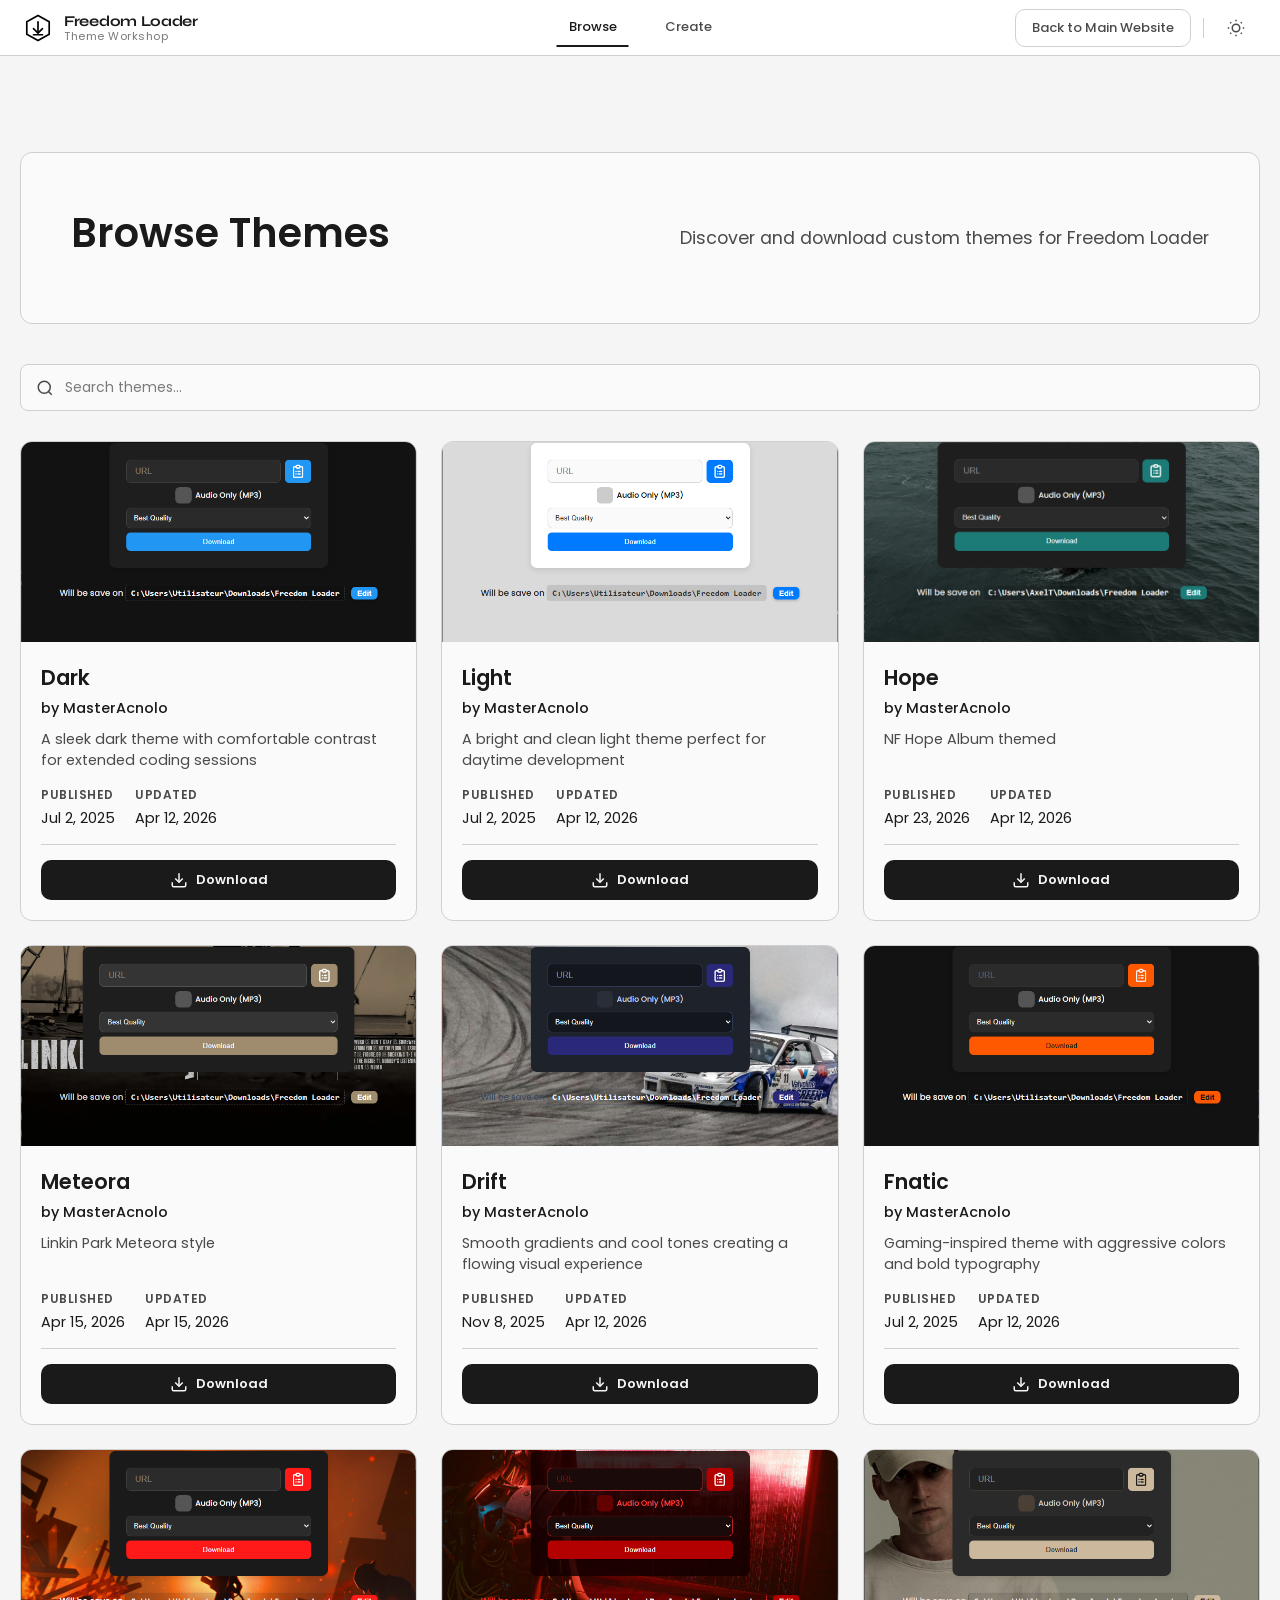
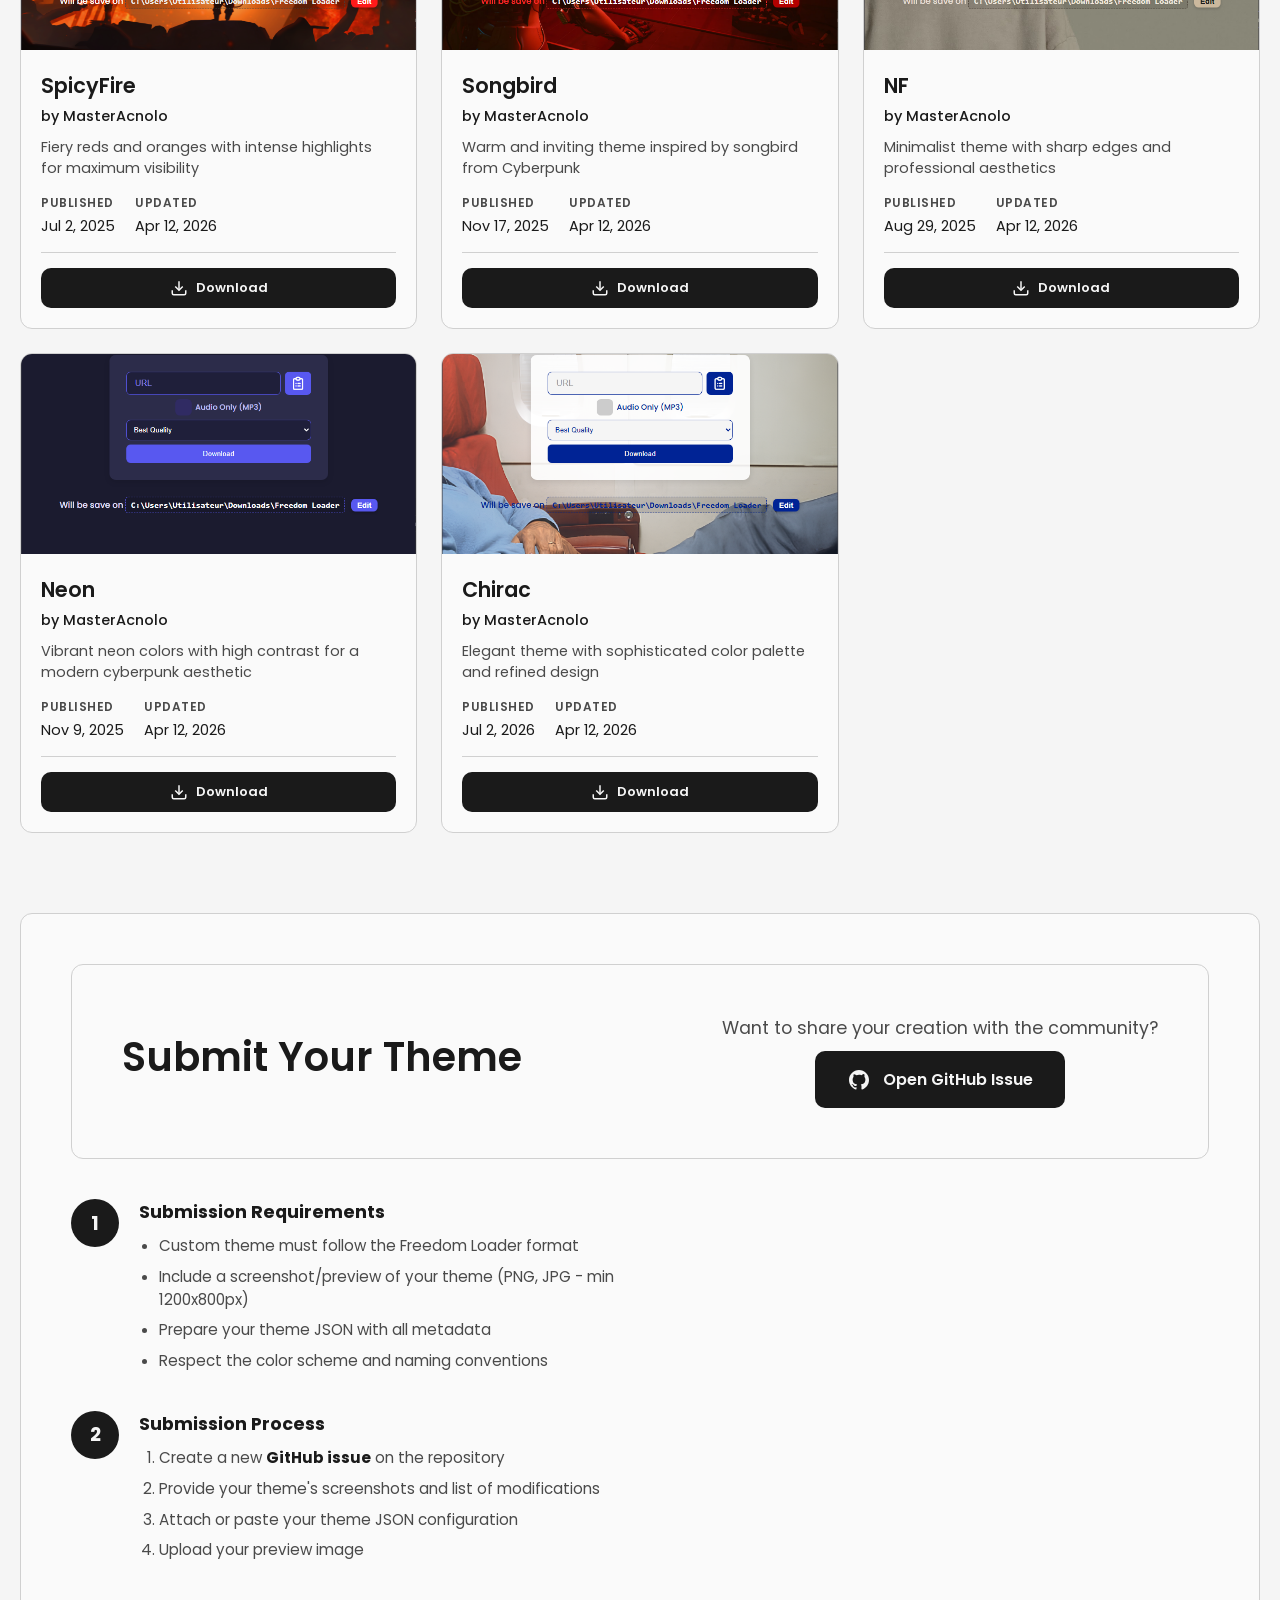
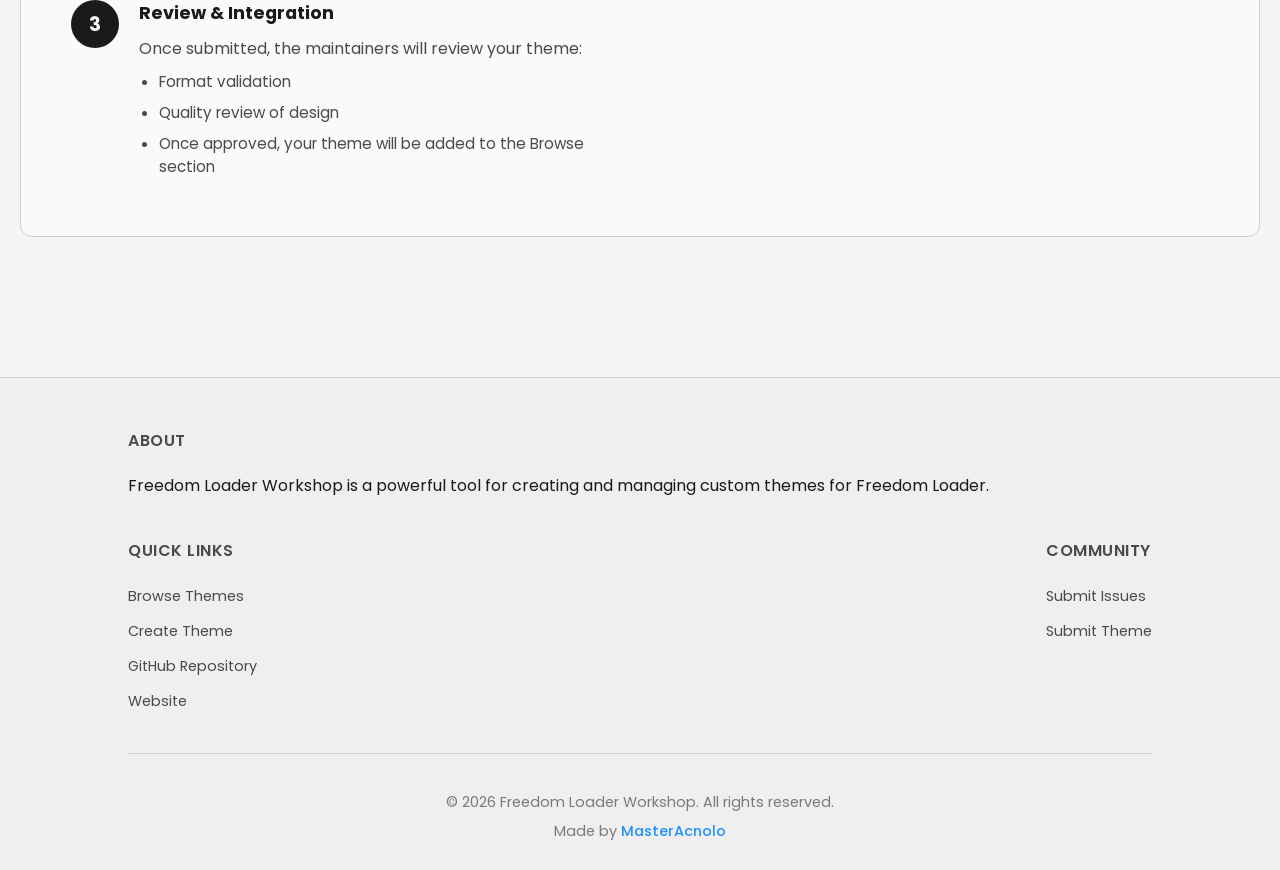
<file: index.html>
<!DOCTYPE html>
<html lang="en">
<head>
  <meta charset="UTF-8">
  <meta name="viewport" content="width=device-width, initial-scale=1.0">
  <title>Browse Themes</title>
  <meta name="description" content="Browse and download custom themes for Freedom Loader">
  <link rel="stylesheet" href="styles/styles.css">
  <link rel="stylesheet" href="styles/browse.css">
  <link rel="icon" href="./assets/freedomLoader.png" />
</head>
<body class="loading">

  <!-- LOADER -->
  <div class="loader">
    <div class="spinner"></div>
    <p class="loader-text">Loading...</p>
  </div>

  <!-- TOPBAR -->
  <header class="topbar">
    <a href="index.html" class="topbar-brand" style="text-decoration: none; cursor: pointer;">
      <svg viewBox="0 0 100 100" fill="none" xmlns="http://www.w3.org/2000/svg">
        <path d="M50 5 L90 27.5 L90 72.5 L50 95 L10 72.5 L10 27.5 Z" stroke="white" stroke-width="6" fill="none" stroke-linejoin="round"/>
        <line x1="50" y1="28" x2="50" y2="62" stroke="white" stroke-width="6" stroke-linecap="round"/>
        <polyline points="34,52 50,68 66,52" stroke="white" stroke-width="6" fill="none" stroke-linecap="round" stroke-linejoin="round"/>
        <line x1="34" y1="74" x2="66" y2="74" stroke="white" stroke-width="6" stroke-linecap="round"/>
      </svg>
      <div class="topbar-title">
        Freedom Loader
        <span>Theme Workshop</span>
      </div>
    </a>

    <nav class="topbar-nav">
      <a href="index.html" class="nav-link active">Browse</a>
      <a href="create.html" class="nav-link">Create</a>
    </nav>

    <div class="topbar-actions">
      <a href="https://masteracnolo.github.io/Freedom-Loader-Site" class="btn btn-secondary" title="Back to main site">
          Back to Main Website
      </a>
      <div class="topbar-divider"></div>
      <button class="btn-icon" id="theme-toggle" title="Toggle theme">
        <svg class="icon-sun" viewBox="0 0 24 24" fill="none" stroke="currentColor" stroke-width="2" style="display:none"><circle cx="12" cy="12" r="5"/><line x1="12" y1="1" x2="12" y2="3"/><line x1="12" y1="21" x2="12" y2="23"/><line x1="4.22" y1="4.22" x2="5.64" y2="5.64"/><line x1="18.36" y1="18.36" x2="19.78" y2="19.78"/><line x1="1" y1="12" x2="3" y2="12"/><line x1="21" y1="12" x2="23" y2="12"/><line x1="4.22" y1="19.78" x2="5.64" y2="18.36"/><line x1="18.36" y1="5.64" x2="19.78" y2="4.22"/></svg>
        <svg class="icon-moon" viewBox="0 0 24 24" fill="none" stroke="currentColor" stroke-width="2"><path d="M21 12.79A9 9 0 1 1 11.21 3 7 7 0 0 0 21 12.79z"/></svg>
      </button>
    </div>
  </header>

  <!-- MAIN CONTENT -->
  <main class="browse-container">
    <!-- THEMES SECTION -->
    <section class="browse-section">
      <div class="section-header">
        <h1>Browse Themes</h1>
        <p>Discover and download custom themes for Freedom Loader</p>
      </div>

      <!-- SEARCH BAR -->
      <div class="search-container">
        <svg class="search-icon" viewBox="0 0 24 24" fill="none" stroke="currentColor" stroke-width="2">
          <circle cx="11" cy="11" r="8"></circle>
          <path d="m21 21-4.35-4.35"></path>
        </svg>
        <input 
          type="text" 
          id="search-input" 
          class="search-input" 
          placeholder="Search themes..."
          autocomplete="off"
        />
      </div>

      <div id="themes-grid" class="themes-grid">
        <!-- Theme cards will be loaded here by JavaScript -->
      </div>
    </section>

    <!-- SUBMISSION SECTION -->
    <section class="submission-section">
      <div class="section-header">
        <h2>Submit Your Theme</h2>
        <div style="display: flex; flex-direction: column; gap: 10px;">
          <p>Want to share your creation with the community?</p>
          <div class="submission-button">
            <a href="https://github.com/MasterAcnolo/Freedom-Loader-Workshop/issues/new" target="_blank" class="btn btn-primary btn-large">
              <svg viewBox="0 0 24 24" fill="currentColor"><path d="M12 2C6.477 2 2 6.477 2 12c0 4.42 2.865 8.166 6.839 9.489.5.092.682-.217.682-.482 0-.237-.008-.866-.013-1.7-2.782.603-3.369-1.34-3.369-1.34-.454-1.156-1.11-1.462-1.11-1.462-.908-.62.069-.608.069-.608 1.003.07 1.531 1.03 1.531 1.03.892 1.529 2.341 1.087 2.91.831.092-.646.35-1.086.636-1.336-2.22-.253-4.555-1.11-4.555-4.943 0-1.091.39-1.984 1.029-2.683-.103-.253-.446-1.27.098-2.647 0 0 .84-.269 2.75 1.025A9.578 9.578 0 0112 6.836c.85.004 1.705.114 2.504.336 1.909-1.294 2.747-1.025 2.747-1.025.546 1.377.203 2.394.1 2.647.64.699 1.028 1.592 1.028 2.683 0 3.842-2.339 4.687-4.566 4.935.359.309.678.919.678 1.852 0 1.336-.012 2.415-.012 2.743 0 .267.18.578.688.48C19.138 20.163 22 16.418 22 12c0-5.523-4.477-10-10-10z"/></svg>
              Open GitHub Issue
            </a>
          </div>
        </div>
      </div>

      <div class="submission-content">
        <div class="submission-steps">
          <div class="step">
            <div class="step-number">1</div>
            <div class="step-content">
              <h3>Submission Requirements</h3>
              <ul>
                <li>Custom theme must follow the Freedom Loader format</li>
                <li>Include a screenshot/preview of your theme (PNG, JPG - min 1200x800px)</li>
                <li>Prepare your theme JSON with all metadata</li>
                <li>Respect the color scheme and naming conventions</li>
              </ul>
            </div>
          </div>

          <div class="step">
            <div class="step-number">2</div>
            <div class="step-content">
              <h3>Submission Process</h3>
              <ol>
                <li>Create a new <strong>GitHub issue</strong> on the repository</li>
                <li>Provide your theme's screenshots and list of modifications</li>
                <li>Attach or paste your theme JSON configuration</li>
                <li>Upload your preview image</li>
              </ol>
            </div>
          </div>

          <div class="step">
            <div class="step-number">3</div>
            <div class="step-content">
              <h3>Review & Integration</h3>
              <p>Once submitted, the maintainers will review your theme:</p>
              <ul>
                <li>Format validation</li>
                <li>Quality review of design</li>
                <li>Once approved, your theme will be added to the Browse section</li>
              </ul>
            </div>
          </div>
        </div>
      </div>
    </section>
  </main>

  <!-- FOOTER -->
  <footer class="site-footer">
    <div class="footer-content">
      <div class="footer-section">
        <h3>About</h3>
        <p>Freedom Loader Workshop is a powerful tool for creating and managing custom themes for Freedom Loader.</p>
      </div>
      
      <div class="footer-section">
        <h3>Quick Links</h3>
        <ul>
          <li><a href="index.html">Browse Themes</a></li>
          <li><a href="create.html">Create Theme</a></li>
          <li><a href="https://github.com/MasterAcnolo/Freedom-Loader" target="_blank">GitHub Repository</a></li>
          <li><a href="https://masteracnolo.github.io/Freedom-Loader-Site/" target="_blank">Website</a></li>
        </ul>
      </div>
      
      <div class="footer-section">
        <h3>Community</h3>
        <ul>
          <li><a href="https://github.com/MasterAcnolo/Freedom-Loader/issues" target="_blank">Submit Issues</a></li>
          <li><a href="https://github.com/MasterAcnolo/Freedom-Loader-Workshop/issues/new" target="_blank">Submit Theme</a></li>
        </ul>
      </div>
    </div>
    
    <div class="footer-bottom">
      <p>&copy; 2026 Freedom Loader Workshop. All rights reserved.</p>
      <p>Made by <a href="https://github.com/MasterAcnolo" target="_blank">MasterAcnolo</a></p>
    </div>
  </footer>

  <script>
    // Fonction pour enlever le loader
    function hideLoader() {
      const loader = document.querySelector(".loader");
      if (loader) {
        document.body.classList.remove("loading");
        loader.classList.add("fade-out");
        setTimeout(() => {
          if (loader.parentNode) loader.remove();
        }, 800);
      }
    }

    // Enlever le loader quand la page est chargée
    window.addEventListener("load", hideLoader);
    
    // Fallback: enlever le loader après 3 secondes même s'il n'est pas totalement chargé
    setTimeout(hideLoader, 3000);
  </script>
  <script src="scripts/theme-toggle.js"></script>
  <script src="scripts/browse.js"></script>
</body>
</html>
</file>
<file: styles/styles.css>
@import url('https://fonts.googleapis.com/css2?family=Syne:wght@400;500;600;700;800&family=Poppins:wght@300;400;500;600&family=JetBrains+Mono:wght@400;500&display=swap');
@import url('variables.css');
@import url('animations.css');
@import url('footer.css');
@import url('layout/topbar.css');
@import url('layout/workspace.css');
@import url('layout/settingsPanel.css');
@import url('layout/panel.css');
@import url('components/inputs.css');
@import url('components/preview.css');

*, *::before, *::after { box-sizing: border-box; margin: 0; padding: 0; }

html {
  height: 100%;
}

body {
  display: flex;
  flex-direction: column;
  min-height: 100vh;
  font-family: var(--font-body);
  background: var(--bg);
  color: var(--text);
  opacity: 0;
  transition: opacity 0.4s ease;
}
body.ready { opacity: 1; }

body.loading {
  overflow: hidden;
}

.loader {
  position: fixed;
  top: 0;
  left: 0;
  width: 100%;
  height: 100%;
  background-color: rgb(8, 8, 8);
  z-index: 9999;
  display: flex;
  flex-direction: column;
  align-items: center;
  justify-content: center;
  transition: opacity 0.8s ease;
}

.loader.fade-out {
  opacity: 0;
  pointer-events: none;
}

.spinner {
  width: 60px;
  height: 60px;
  border: 6px solid #444;
  border-top: 6px solid #ffffff;
  border-radius: 50%;
  animation: spin 1s linear infinite;
  margin-bottom: 1rem;
}

.loader-text {
  color: #ccc;
  font-size: 1.2rem;
  font-family: 'Poppins', sans-serif;
  animation: fadeInText 1.5s ease-in-out infinite alternate;
}

::-webkit-scrollbar { width: 6px; height: 6px; }
::-webkit-scrollbar-track { background: transparent; }
::-webkit-scrollbar-thumb { background: var(--border); border-radius: 99px; }
::-webkit-scrollbar-thumb:hover { background: var(--border-strong); }

button {
  font-family: var(--font-body);
  cursor: pointer;
  border: none;
  background: none;
  transition: all 0.15s ease;
}

input, select, textarea {
  font-family: var(--font-body);
}

.pcr-app {
  font-family: var(--font-body) !important;
  border-radius: var(--radius-lg) !important;
  box-shadow: var(--shadow-lg) !important;
}
</file>
<file: styles/browse.css>
/**
 * Browse Page Styles
 */

/* Override workspace layout for browse page */
html, body {
  width: 100%;
  height: auto;
  overflow: visible;
}

body.ready {
  opacity: 1;
}

main {
  margin-top: 0;
}

.browse-container {
  max-width: 1400px;
  margin: 0 auto;
  padding: 40px 20px;
  padding-top: calc(40px + var(--topbar-height, 60px));
}

.section-header {
  margin-bottom: 40px;
  text-align: center;
  cursor: default;
}

.section-header h1,
.section-header h2 {
  font-size: 2.5rem;
  color: var(--text);
  margin: 0 0 10px;
  font-weight: 600;
}

.section-header p {
  font-size: 1.1rem;
  color: var(--text-secondary);
  margin: 0;
}

/* THEMES GRID */
.themes-grid {
  display: grid;
  grid-template-columns: repeat(auto-fill, minmax(320px, 1fr));
  gap: 24px;
  margin-bottom: 80px;
}

/* THEME CARD */
.theme-card {
  background: var(--bg-secondary);
  border: 1px solid var(--border);
  border-radius: 12px;
  overflow: hidden;
  transition: all 0.3s ease;
  display: flex;
  flex-direction: column;
  height: 100%;
}

.theme-card:hover {
  background: var(--surface-hover);
  border-color: var(--accent);
  transform: translateY(-4px);
  box-shadow: 0 8px 24px rgba(0, 120, 212, 0.15);
}

.theme-card-image {
  width: 100%;
  height: 200px;
  overflow: hidden;
  background: linear-gradient(135deg, #1a1a1a 0%, #2a2a2a 100%);
  display: flex;
  align-items: center;
  justify-content: center;
}

.theme-card-image img {
  width: 100%;
  height: 100%;
  object-fit: cover;
  transition: transform 0.3s ease;
}

.theme-card:hover .theme-card-image img {
  transform: scale(1.05);
}

.theme-card-content {
  padding: 20px;
  display: flex;
  flex-direction: column;
  flex-grow: 1;
}

.theme-card-name {
  font-size: 1.3rem;
  font-weight: 600;
  color: var(--text);
  margin: 0 0 5px;
  white-space: nowrap;
  overflow: hidden;
  text-overflow: ellipsis;
}

.theme-card-creator {
  font-size: 0.9rem;
  color: var(--accent);
  margin: 0 0 10px;
  font-weight: 500;
}

.theme-card-description {
  font-size: 0.9rem;
  color: var(--text-secondary);
  margin: 0 0 15px;
  flex-grow: 1;
  display: -webkit-box;
  -webkit-line-clamp: 2;
  -webkit-box-orient: vertical;
  overflow: hidden;
}

.theme-card-dates {
  display: flex;
  gap: 20px;
  margin-bottom: 15px;
  padding-bottom: 15px;
  border-bottom: 1px solid var(--border);
}

.date-item {
  display: flex;
  flex-direction: column;
  gap: 4px;
}

.date-label {
  font-size: 0.75rem;
  color: var(--text-secondary);
  text-transform: uppercase;
  letter-spacing: 0.5px;
  font-weight: 600;
}

.date-value {
  font-size: 0.9rem;
  color: var(--text);
}

.theme-download-btn {
  width: 100%;
  padding: 10px 16px;
  display: flex;
  align-items: center;
  justify-content: center;
  gap: 8px;
}

.theme-download-btn svg {
  width: 18px;
  height: 18px;
}

.no-themes,
.error-message {
  grid-column: 1 / -1;
  text-align: center;
  padding: 60px 20px;
  color: var(--text-secondary);
  font-size: 1.1rem;
}

.error-message {
  color: #ff6b6b;
}

/* SUBMISSION SECTION */
.submission-section, .section-header {
  background: var(--bg-secondary);
  border: 1px solid var(--border);
  border-radius: 12px;
  padding: 50px;
  margin-bottom: 40px;
}

.submission-content {
  display: grid;
  grid-template-columns: 1fr 1fr;
  gap: 40px;
  align-items: center;
}

.submission-steps {
  display: flex;
  flex-direction: column;
  gap: 30px;
}

.step {
  display: flex;
  gap: 20px;
}

.step-number {
  flex-shrink: 0;
  width: 48px;
  height: 48px;
  display: flex;
  align-items: center;
  justify-content: center;
  background: var(--accent);
  color: var(--bg);
  border-radius: 50%;
  font-weight: 700;
  font-size: 1.2rem;
}

.step-content h3 {
  margin: 0 0 10px;
  color: var(--text);
  font-size: 1.1rem;
}

.step-content p {
  margin: 0 0 10px;
  color: var(--text-secondary);
}

.step-content ul,
.step-content ol {
  margin: 10px 0 0;
  padding-left: 20px;
  color: var(--text-secondary);
  font-size: 0.95rem;
}

.step-content li {
  margin-bottom: 8px;
  line-height: 1.5;
}

.step-content strong {
  color: var(--text);
}

.submission-button {
  display: flex;
  align-items: center;
  justify-content: center;
}

.btn-large {
  padding: 16px 32px;
  font-size: 1rem;
  display: flex;
  align-items: center;
  gap: 12px;
  width: fit-content;
  text-decoration: none;
}

.btn-large svg {
  width: 24px;
  height: 24px;
}

/* SEARCH BAR */
.search-container {
  position: relative;
  margin-bottom: 30px;
  width: 100%;
  margin-left: auto;
  margin-right: auto;
}

.search-icon {
  position: absolute;
  left: 16px;
  top: 50%;
  transform: translateY(-50%);
  width: 18px;
  height: 18px;
  color: var(--text-secondary);
  pointer-events: none;
  flex-shrink: 0;
}

.search-input {
  width: 100%;
  padding: 12px 16px 12px 44px;
  border: 1px solid var(--border);
  border-radius: 8px;
  background: var(--bg-secondary);
  color: var(--text);
  font-size: 14px;
  font-family: var(--font-body);
  transition: all 0.2s ease;
}

.search-input::placeholder {
  color: var(--text-tertiary);
}

.search-input:focus {
  outline: none;
  border-color: var(--accent);
  background: var(--bg);
  box-shadow: 0 0 0 3px rgba(0, 120, 212, 0.1);
}

.theme-card.hidden {
  display: none;
}

/* RESPONSIVE DESIGN */
@media (max-width: 1024px) {
  .submission-content {
    grid-template-columns: 1fr;
  }

  .section-header h1,
  .section-header h2 {
    font-size: 2rem;
  }
}

@media (max-width: 768px) {
  .browse-container {
    padding: 20px 16px;
  }

  .themes-grid {
    grid-template-columns: repeat(auto-fill, minmax(280px, 1fr));
    gap: 16px;
  }

  .section-header h1,
  .section-header h2 {
    font-size: 1.8rem;
  }

  .section-header p {
    font-size: 1rem;
  }

  .submission-section {
    padding: 30px 20px;
  }

  .submission-steps {
    gap: 20px;
  }

  .step {
    gap: 16px;
  }

  .step-number {
    width: 40px;
    height: 40px;
    font-size: 1rem;
  }

  .submission-button {
    margin-top: 20px;
  }
}

@media (max-width: 480px) {
  .browse-container {
    padding: 16px 12px;
  }

  .themes-grid {
    grid-template-columns: 1fr;
  }

  .theme-card-image {
    height: 160px;
  }

  .section-header h1,
  .section-header h2 {
    font-size: 1.5rem;
  }

  .submission-section {
    padding: 20px 16px;
  }

  .step-content h3 {
    font-size: 1rem;
  }

  .step-content ul,
  .step-content ol {
    font-size: 0.9rem;
  }

  .btn-large {
    padding: 12px 24px;
    font-size: 0.95rem;
  }
}
</file>
